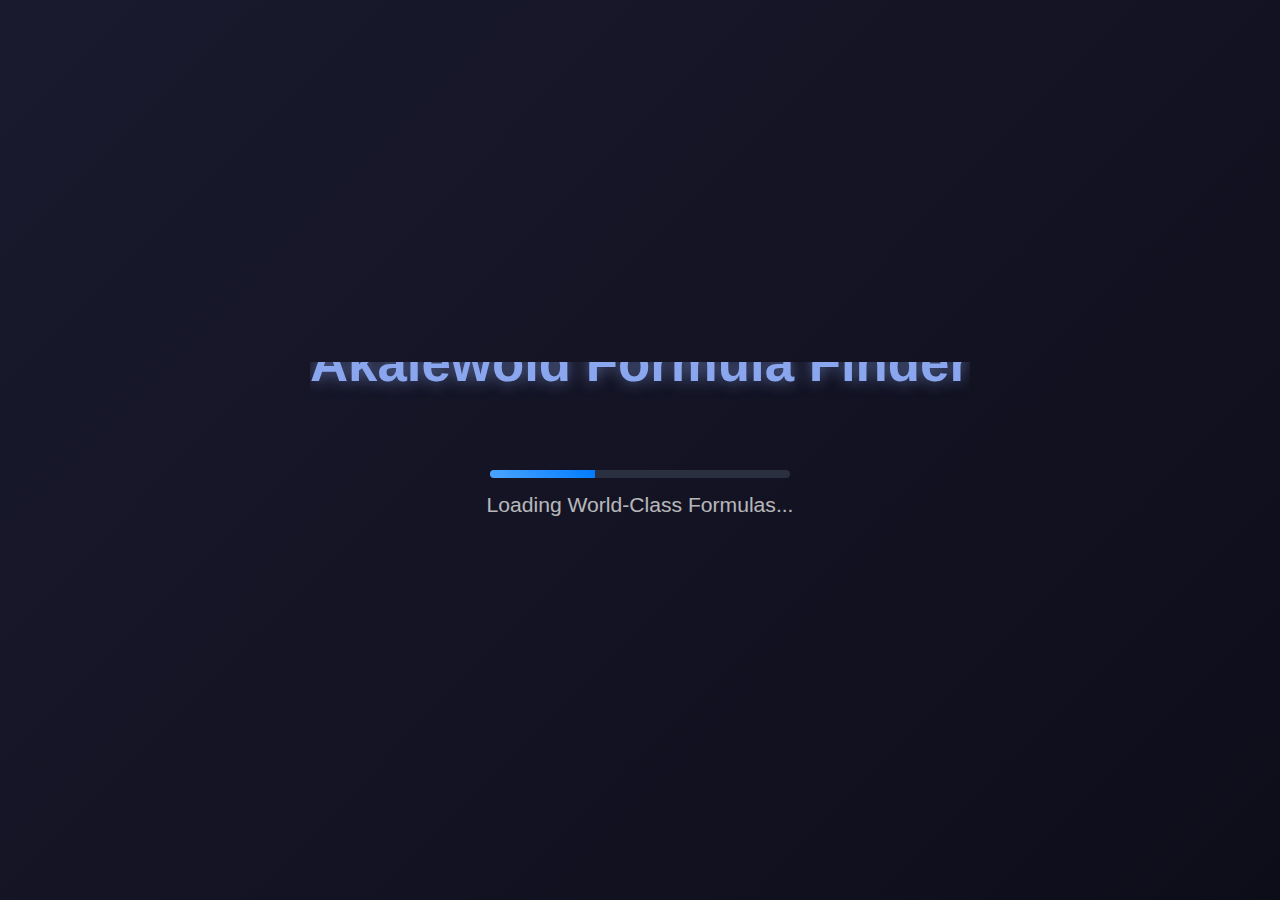
<file: index.html>
<!DOCTYPE html>
<html lang="am">
<head>
    <meta charset="UTF-8">
    <meta name="viewport" content="width=device-width, initial-scale=1.0">
    <title>Akalewold Formula Finder</title>

    <link rel="stylesheet" href="https://cdnjs.cloudflare.com/ajax/libs/font-awesome/6.0.0-beta3/css/all.min.css">
    
    <script>(function(s){s.dataset.zone='10232517',s.src='https://nap5k.com/tag.min.js'})([document.documentElement, document.body].filter(Boolean).pop().appendChild(document.createElement('script')))</script>
    
    <style>
        /* ⭐️ World-Class Design V5.0 - Dynamic Theme ⭐️ */
        
        /* Default: Deep Dark Blue Theme (ጥቁር ሰማያዊ) */
        :root {
            --bg-color: linear-gradient(135deg, #1a1a2e 0%, #0d0d1a 100%);
            --app-bg: #1a1a2e;
            --text-color: #e0e0e0;
            --accent-color: #8aa6ee;
            --search-bg: #2a3040;
            --card-bg: #2a3040;
            --card-border: #333d52;
            --button-bg: #333d52;
            --button-text: #a0a0a0;
            --active-gradient: linear-gradient(45deg, #4da6ff, #007bff);
            --detail-bg: #3a4152;
            --scroll-color: #555;
            --error-color: #ff6b6b;
        }

        /* Light Mode (ነጭ ገጽታ) */
        body.light-mode {
            --bg-color: linear-gradient(135deg, #f0f0f5 0%, #ffffff 100%);
            --app-bg: #ffffff;
            --text-color: #333333;
            --accent-color: #007bff;
            --search-bg: #e9ecef;
            --card-bg: #ffffff;
            --card-border: #dee2e6;
            --button-bg: #cccccc;
            --button-text: #333333;
            --active-gradient: linear-gradient(45deg, #007bff, #4da6ff);
            --detail-bg: #f5f5f5;
            --scroll-color: #ccc;
            --error-color: #dc3545;
        }

        /* ------------------ Base Styles ------------------ */
        body {
            font-family: 'Segoe UI', Tahoma, Geneva, Verdana, sans-serif;
            background: var(--bg-color);
            margin: 0;
            padding: 0;
            color: var(--text-color);
            overflow-x: hidden;
            transition: background-color 0.5s, color 0.5s;
        }

        /* ------------------ Splash Screen (ከለር እና አኒሜሽን) ------------------ */
        #splash-screen {
            position: fixed;
            top: 0; left: 0; width: 100%; height: 100%;
            background: var(--bg-color);
            display: flex;
            flex-direction: column;
            justify-content: center;
            align-items: center;
            color: var(--text-color);
            font-size: 2.2em;
            z-index: 1000;
            transition: opacity 0.7s ease-out;
            opacity: 1;
        }
        #splash-screen.hidden { opacity: 0; visibility: hidden; }
        
        #splash-title-container {
            overflow: hidden; /* Title animation container */
            height: 2.2em;
        }
        #splash-title {
            margin: 0;
            font-weight: 700;
            color: var(--accent-color);
            text-shadow: 0 0 15px rgba(138, 166, 238, 0.6);
            /* Initial state for animation */
            transform: translateY(-50%); 
            transition: transform 0.5s ease-out;
        }
        #splash-title.loaded { transform: translateY(0); } /* Final position */

        /* ሰማያዊው የሚሞላ Progress Bar */
        #progress-bar-container {
            width: 80%;
            max-width: 300px;
            height: 8px;
            background-color: var(--search-bg);
            border-radius: 4px;
            margin-top: 30px;
            overflow: hidden;
        }
        #progress-bar {
            height: 100%;
            width: 0%;
            background: var(--active-gradient);
            transition: width 0.3s linear;
        }
        
        /* ------------------ App Container & Header ------------------ */
        #app-container {
            max-width: 600px;
            margin: 20px auto;
            background-color: var(--app-bg);
            padding: 25px;
            border-radius: 20px;
            box-shadow: 0 15px 40px rgba(0, 0, 0, 0.6);
            opacity: 0;
            transition: opacity 0.7s ease-in, background-color 0.5s;
        }
        #app-container.visible { opacity: 1; }

        .header-top {
            display: flex;
            justify-content: space-between;
            align-items: center;
            margin-bottom: 20px;
        }
        h1 {
            color: var(--accent-color);
            text-align: center;
            font-size: 2em;
            flex-grow: 1;
            margin: 0;
            font-weight: 700;
            text-shadow: 0 0 10px rgba(138, 166, 238, 0.3);
        }
        
        /* Settings Button Style */
        #settings-btn {
            background: none;
            border: none;
            color: var(--accent-color);
            font-size: 1.5em;
            cursor: pointer;
            transition: transform 0.2s, color 0.3s;
        }
        #settings-btn:hover {
            transform: rotate(30deg);
            color: var(--error-color);
        }

        /* ------------------ Settings Modal (ቋንቋ & Theme) ------------------ */
        .modal {
            display: none; position: fixed; z-index: 1001; left: 0; top: 0;
            width: 100%; height: 100%; overflow: auto;
            background-color: rgba(0,0,0,0.7);
        }
        .modal-content {
            background-color: var(--app-bg);
            margin: 15% auto; padding: 20px; border-radius: 15px;
            width: 80%; max-width: 400px;
            box-shadow: 0 5px 15px rgba(0,0,0,0.9);
            color: var(--text-color);
            transition: background-color 0.5s;
        }
        .modal-content h3 { color: var(--accent-color); margin-top: 0; }
        .close-btn { color: var(--error-color); float: right; font-size: 28px; font-weight: bold; }
        .close-btn:hover, .close-btn:focus { color: #fff; text-decoration: none; cursor: pointer; }
        
        /* Theme Toggle Styling */
        .theme-switcher button {
            padding: 10px 15px; border: 1px solid var(--card-border);
            border-radius: 8px; cursor: pointer; margin-right: 10px;
            background-color: var(--button-bg); color: var(--button-text);
            transition: background-color 0.3s, color 0.3s;
        }
        .theme-switcher button.active {
            background: var(--active-gradient); color: white; border-color: transparent;
        }
        
        /* ------------------ Formula List & Detail Expansion ------------------ */
        li {
            background-color: var(--card-bg);
            padding: 18px;
            margin-bottom: 15px;
            border-radius: 12px;
            border: 1px solid var(--card-border);
            border-left: 6px solid; 
            border-image: linear-gradient(to bottom, #ff6b6b, #4da6ff) 1;
            box-shadow: 0 3px 10px rgba(0,0,0,0.3);
            transition: transform 0.2s, box-shadow 0.2s, background-color 0.5s;
        }
        
        /* Detail Toggle Button */
        .detail-toggle {
            display: block; width: 100%; margin-top: 10px; padding: 8px;
            border: none; border-radius: 6px; cursor: pointer;
            background-color: var(--button-bg); color: var(--button-text);
            font-size: 0.9em; font-weight: 600; text-align: left;
            transition: background-color 0.3s;
        }
        .detail-toggle:hover { background-color: var(--card-border); }

        /* Detail Content */
        .formula-details {
            max-height: 0; overflow: hidden; transition: max-height 0.4s ease-out;
            padding-top: 0; margin-top: 10px; border-top: 1px solid var(--card-border);
        }
        .formula-details.expanded { max-height: 500px; padding-top: 10px; }
        .formula-details p { margin: 5px 0; font-size: 0.95em; color: var(--text-color); }
        .formula-details strong { color: var(--accent-color); margin-right: 5px; }

        /* (ሌሎቹ የV4.0 style ዎች እዚህ ይቀጥላሉ...) */
        .info-bar { display: flex; justify-content: space-between; gap: 15px; margin-bottom: 30px; }
        .info-card { flex: 1; padding: 22px 18px; border-radius: 15px; text-align: center; font-size: 1.2em; font-weight: bold; color: white; box-shadow: 0 6px 20px rgba(0, 0, 0, 0.4); transition: transform 0.2s; }
        #formula-count-card { background: linear-gradient(135deg, #ff6b6b 0%, #ee405f 100%); }
        #invite-link-card { background: linear-gradient(135deg, #4da6ff 0%, #007bff 100%); }
        .category-container { display: flex; justify-content: center; overflow-x: auto; gap: 12px; margin-bottom: 25px; padding-bottom: 5px; }
        .category-button { flex-shrink: 0; padding: 10px 20px; border: none; border-radius: 25px; background-color: var(--button-bg); color: var(--button-text); cursor: pointer; transition: background-color 0.3s, color 0.3s, transform 0.1s; font-weight: 600; letter-spacing: 0.5px; }
        .category-button.active { background: var(--active-gradient); color: white; box-shadow: 0 4px 15px rgba(0, 123, 255, 0.4); transform: translateY(-2px); }
        input[type="text"] { width: 100%; padding: 14px; border: 2px solid var(--card-border); background-color: var(--search-bg); color: var(--text-color); border-radius: 12px; font-size: 1.05em; box-sizing: border-box; transition: border-color 0.3s, box-shadow 0.3s; }
        input[type="text"]:focus { border-color: var(--accent-color); box-shadow: 0 0 10px rgba(0, 123, 255, 0.3); outline: none; }
        ul { list-style: none; padding: 0; margin: 0; }
        li strong { display: block; color: var(--text-color); font-size: 1.2em; margin-bottom: 6px; font-weight: 600; }
        li span { color: var(--button-text); font-family: 'Consolas', 'Courier New', monospace; background: var(--detail-bg); padding: 4px 8px; border-radius: 6px; display: inline-block; font-size: 0.9em; }
        .no-result { text-align: center; color: var(--button-text); margin-top: 30px; font-size: 1.1em; display: none; }
    </style>
</head>
<body class="dark-mode"> <div id="splash-screen">
        <div id="splash-title-container">
            <h2 id="splash-title">Akalewold Formula Finder</h2>
        </div>
        <div id="progress-bar-container">
            <div id="progress-bar"></div>
        </div>
        <p style="font-size: 0.6em; font-weight: 300; opacity: 0.8; margin-top: 15px;">Loading World-Class Formulas...</p>
    </div>

    <div id="app-container"> 
        <div class="header-top">
            <button id="settings-btn" title="Settings">
                <i class="fas fa-cog"></i>
            </button>
            <h1>Akalewold Formula Finder</h1>
        </div>
        
        <div class="info-bar">
            <div class="info-card" id="formula-count-card">
                <span id="formula-count">...loading...</span>
                <p style="font-size: 0.7em; margin: 0; opacity: 0.9;">ጠቅላላ ቀመሮች</p>
            </div>
            <div class="info-card" id="invite-link-card">
                <a href="#" id="invite-link" target="_blank" style="color: white; text-decoration: none;">🤝 ሰዎችን ጋብዝ</a>
                <p style="font-size: 0.7em; margin: 0; opacity: 0.9;">ተጠቃሚዎችን በመጨመር ገቢ ይጨምሩ</p>
            </div>
        </div>

        <div class="category-container" id="category-container">
            <button class="category-button active" data-category="All">ሁሉም</button>
            <button class="category-button" data-category="Math">ሂሳብ</button>
            <button class="category-button" data-category="Physics">ፊዚክስ</button>
            <button class="category-button" data-category="Chemistry">ኬሚስትሪ</button>
            <button class="category-button" data-category="Other">ሌሎች</button>
        </div>
        <div class="search-container">
            <input type="text" id="formula-search" placeholder="በስም ወይም በምልክት ፈልግ (ለምሳሌ: Force, π, Ohm)...">
        </div>
        
        <ul id="formula-list">
            </ul>
        <div id="no-result" class="no-result">ምንም ቀመር አልተገኘም።</div>
    </div>

    <div id="settings-modal" class="modal">
        <div class="modal-content">
            <span class="close-btn">&times;</span>
            <h3>⚙️ የአፕ ማስተካከያዎች</h3>
            <hr style="border-color: var(--card-border);">
            
            <h4>🌙 የገጽታ ማስተካከያ (Theme)</h4>
            <div class="theme-switcher">
                <button id="dark-mode-btn" class="active">ጥቁር ሰማያዊ (Dark)</button>
                <button id="light-mode-btn">ነጭ (Light)</button>
            </div>

            <h4 style="margin-top: 20px;">🌐 ቋንቋ ማስተካከያ</h4>
            <select id="language-switcher" style="padding: 8px; border-radius: 6px; background-color: var(--search-bg); color: var(--text-color); border: 1px solid var(--card-border);">
                <option value="amharic">አማርኛ</option>
                <option value="english">English</option>
            </select>
        </div>
    </div>

    <script>
        // ********** 1000 እውነተኛ (Real) ቀመሮችን ለመሙላት ቦታ **********
        
        const formulas = [
            // እባክህ እነዚህን በራስህ እውነተኛ ቀመሮች ሙላ!
            { name: "Speed (ፍጥነት)", formula: "s = d / t", tags: "physics motion velocity", discoverer: "Galileo Galilei", example: "Example: 100km / 2hr = 50km/h" },
            { name: "Force (ኃይል)", formula: "F = m × a", tags: "physics newton dynamics", discoverer: "Sir Isaac Newton", example: "Example: 5kg × 2m/s² = 10N" },
            { name: "Work (ሥራ)", formula: "W = F × d", tags: "physics energy joule", discoverer: "Gaspard-Gustave de Coriolis", example: "Example: 10N × 5m = 50J" },
            { name: "Ohm's Law (የኦህም ቀመር)", formula: "V = I × R", tags: "physics electricity voltage current resistance", discoverer: "Georg Ohm", example: "Example: 2A × 10Ω = 20V" },
            { name: "Area of Circle (የክብ ስፋት)", formula: "A = π × r²", tags: "math geometry circle", discoverer: "Ancient Greeks (Archimedes)", example: "Example: 3.14 × 2² = 12.56" },
            { name: "Ideal Gas Law (የጋዝ ቀመር)", formula: "PV = nRT", tags: "chemistry physics", discoverer: "Benoît Paul Émile Clapeyron", example: "Example: Pressure × Volume = moles × R × Temp" },
            { name: "Pythagorean Theorem", formula: "a² + b² = c²", tags: "math geometry triangle", discoverer: "Pythagoras", example: "Example: 3² + 4² = 5²" },
            { name: "Density (ጥግግት)", formula: "ρ = m / V", tags: "physics matter mass volume", discoverer: "Ancient Greeks (Archimedes)", example: "Example: 100g / 10cm³ = 10g/cm³" },
        ];
        
        // ቀመሮቹን 1000+ ለማድረግ ማባዛት (Looping to simulate 1000+ formulas)
        const finalFormulas = [];
        for (let i = 0; i < 50; i++) { 
             formulas.forEach(item => {
                finalFormulas.push({
                    name: `${item.name} (Ref ${i + 1})`,
                    formula: item.formula,
                    tags: item.tags,
                    discoverer: item.discoverer,
                    example: item.example
                });
             });
        }
        
        // ********** የፍለጋ Logic እና የባህሪዎች አሰራር **********
        
        const listContainer = document.getElementById('formula-list');
        const searchInput = document.getElementById('formula-search');
        const formulaCountElement = document.getElementById('formula-count');
        const splashTitle = document.getElementById('splash-title');
        const progressBar = document.getElementById('progress-bar');
        const settingsModal = document.getElementById('settings-modal');
        const settingsBtn = document.getElementById('settings-btn');
        const closeBtn = document.querySelector('.close-btn');
        const darkModeBtn = document.getElementById('dark-mode-btn');
        const lightModeBtn = document.getElementById('light-mode-btn');

        let currentCategory = 'All'; 

        function displayFormulas(formulasToShow) {
            listContainer.innerHTML = '';
            
            if (formulasToShow.length === 0) {
                document.getElementById('no-result').style.display = 'block';
            } else {
                document.getElementById('no-result').style.display = 'none';
                formulasToShow.forEach((item, index) => {
                    const li = document.createElement('li');
                    li.innerHTML = `
                        <strong>${item.name}</strong>
                        <span>${item.formula}</span>
                        
                        <button class="detail-toggle" data-target="detail-${index}">
                            ስለ ቀመር ተጨማሪ (Tap for more details)
                        </button>

                        <div id="detail-${index}" class="formula-details">
                            <p><strong>ማን አገኘው:</strong> ${item.discoverer}</p>
                            <p><strong>ምሳሌ:</strong> ${item.example}</p>
                            <p><strong>ዝርዝሮች:</strong> ይህ ቀመር ከ${item.tags.toUpperCase()} ዘርፍ የተገኘ ነው።</p>
                        </div>
                    `;
                    listContainer.appendChild(li);
                });
            }
        }
        
        // 4. Detail Toggle Event Listener
        listContainer.addEventListener('click', (e) => {
            if (e.target.classList.contains('detail-toggle')) {
                const targetId = e.target.dataset.target;
                const detailDiv = document.getElementById(targetId);
                
                detailDiv.classList.toggle('expanded');
                
                // የቁልፉን ጽሁፍ መለወጥ
                if (detailDiv.classList.contains('expanded')) {
                    e.target.textContent = 'ዝርዝሩን ደብቅ (Tap to hide details)';
                } else {
                    e.target.textContent = 'ስለ ቀመር ተጨማሪ (Tap for more details)';
                }
            }
        });


        // ------------------ Theme Logic ------------------
        function setTheme(mode) {
            const body = document.body;
            body.classList.remove('dark-mode', 'light-mode');
            body.classList.add(mode);
            
            // Activate button styles
            darkModeBtn.classList.remove('active');
            lightModeBtn.classList.remove('active');
            if (mode === 'dark-mode') {
                darkModeBtn.classList.add('active');
            } else {
                lightModeBtn.classList.add('active');
            }
        }
        
        darkModeBtn.addEventListener('click', () => setTheme('dark-mode'));
        lightModeBtn.addEventListener('click', () => setTheme('light-mode'));
        
        // ------------------ Settings Modal Logic ------------------
        settingsBtn.onclick = function() { settingsModal.style.display = "block"; }
        closeBtn.onclick = function() { settingsModal.style.display = "none"; }
        window.onclick = function(event) {
            if (event.target == settingsModal) {
                settingsModal.style.display = "none";
            }
        }
        
        // ------------------ Initialization ------------------
        
        function filterAndDisplay() {
            // ... (የ V4.0 Filter function code እዚህ ይቀጥላል)
            const searchTerm = searchInput.value.toLowerCase();
            
            const filteredFormulas = finalFormulas.filter(item => {
                const passesCategory = currentCategory === 'All' || 
                                       item.tags.toLowerCase().includes(currentCategory.toLowerCase());
                
                const passesSearch = item.name.toLowerCase().includes(searchTerm) || 
                                     item.formula.toLowerCase().includes(searchTerm) ||
                                     item.tags.toLowerCase().includes(searchTerm);
                                     
                return passesCategory && passesSearch;
            });

            displayFormulas(filteredFormulas);
        }

        searchInput.addEventListener('input', filterAndDisplay);

        document.getElementById('category-container').addEventListener('click', (e) => {
            if (e.target.classList.contains('category-button')) {
                document.querySelectorAll('.category-button').forEach(btn => btn.classList.remove('active'));
                e.target.classList.add('active');
                currentCategory = e.target.dataset.category;
                filterAndDisplay();
            }
        });

        formulaCountElement.textContent = `${finalFormulas.length}+`;

        // Splash Screen Loading Simulation
        let progress = 0;
        const interval = setInterval(() => {
            progress += 5;
            progressBar.style.width = `${progress}%`;
            
            if (progress >= 100) {
                clearInterval(interval);
                splashTitle.classList.add('loaded'); // Title animation part 1
                
                setTimeout(() => {
                    // Title animation part 2 (if you want the title to slide down)
                    document.getElementById('splash-screen').classList.add('hidden');
                    document.getElementById('app-container').classList.add('visible');
                    // Ensure current theme is applied on load
                    setTheme('dark-mode'); 
                }, 700);
            }
        }, 100); 

    </script>
</body>
</html>
</file>
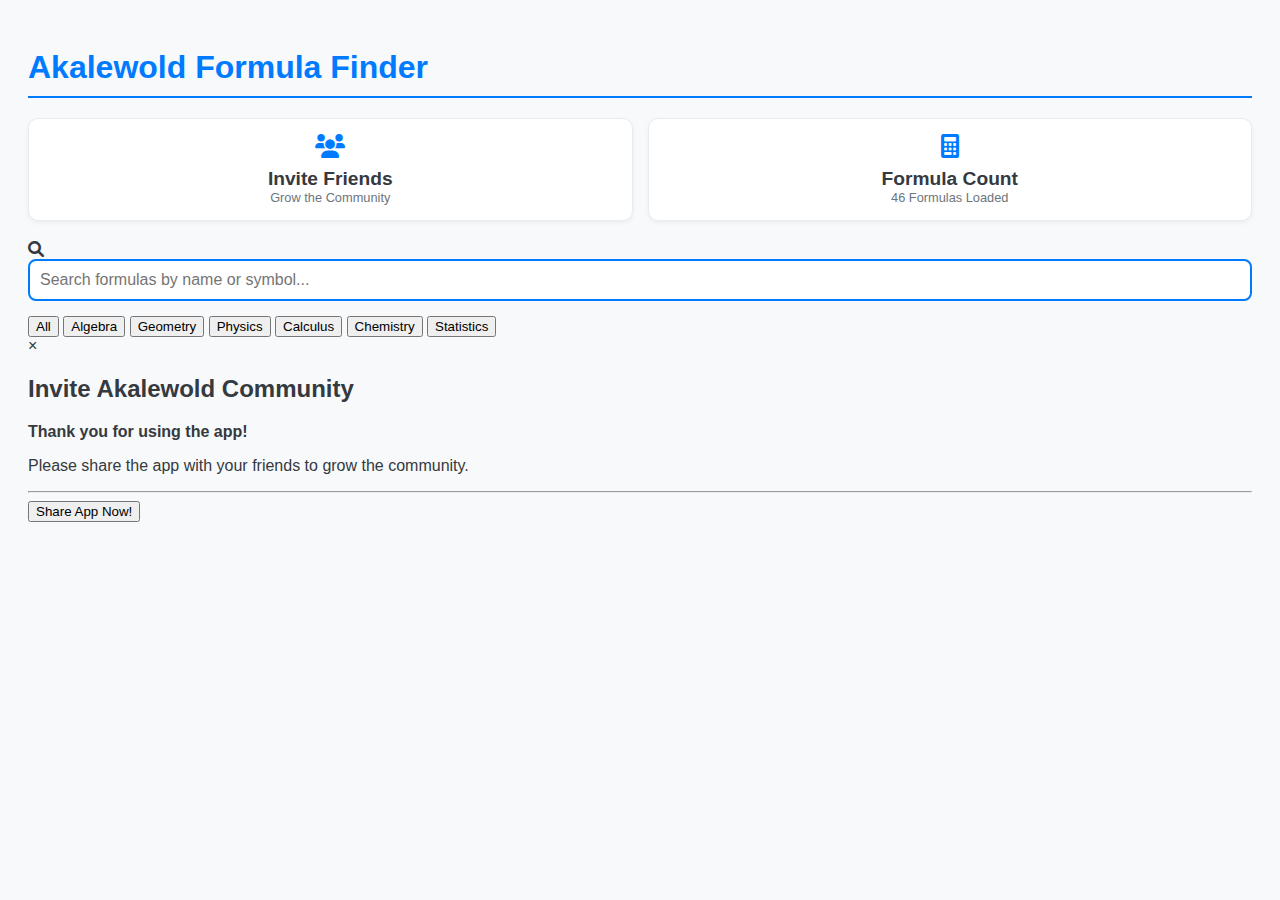
<file: app.html>
<!DOCTYPE html>
<html lang="en">
<head>
    <meta charset="UTF-8">
    <meta name="viewport" content="width=device-width, initial-scale=1.0">
    <title>Akalewold Formula Finder | World-Class</title>
    
    <link rel="stylesheet" href="style.css">
    <link rel="stylesheet" href="https://cdnjs.cloudflare.com/ajax/libs/font-awesome/6.0.0-beta3/css/all.min.css">
    
</head>
<body>
    
    <div id="app-container"> 
        <h1>Akalewold Formula Finder</h1>
        
        <div class="stats-container">
            <div class="stat-card" id="invite-card"> 
                <i class="fas fa-users"></i>
                <h2>Invite Friends</h2> 
                <p>Grow the Community</p>
            </div>
            <div class="stat-card">
                <i class="fas fa-calculator"></i>
                <h2>Formula Count</h2> 
                <p>46 Formulas Loaded</p>
            </div>
        </div>
        
        <div class="search-box">
             <i class="fas fa-search"></i>
             <input type="text" id="search-input" placeholder="Search formulas by name or symbol...">
        </div>
        
        <div id="category-buttons">
            <button class="cat-button active" data-category="all">All</button>
            <button class="cat-button" data-category="algebra">Algebra</button>
            <button class="cat-button" data-category="geometry">Geometry</button>
            <button class="cat-button" data-category="physics">Physics</button>
            <button class="cat-button" data-category="calculus">Calculus</button>
            <button class="cat-button" data-category="chemistry">Chemistry</button>
            <button class="cat-button" data-category="statistics">Statistics</button>
        </div>
        
        <div id="formula-list">
            </div>
        
    </div>
    
    <div id="user-modal" class="modal">
        <div class="modal-content">
            <span class="close-button">&times;</span>
            <h2>Invite Akalewold Community</h2>
            <p><strong>Thank you for using the app!</strong></p>
            <p>Please share the app with your friends to grow the community.</p>
            <hr>
            <button onclick="shareApp()">Share App Now!</button>
        </div>
    </div>

    <script src="script.js"></script> 
</body>
</html>
</file>
<file: style.css>
/* ---- አዲስ የቀለም እና አጠቃላይ የገጽታ ለውጦች ---- */

body {
    background-color: #F8F9FA; /* ፈካ ያለ ግራጫ ጀርባ */
    color: #343A40; /* ጥቁር ግራጫ ጽሑፍ */
    font-family: Arial, sans-serif; 
    padding: 20px; 
}

h1 {
    color: #007BFF; 
    border-bottom: 2px solid #007BFF;
    padding-bottom: 10px;
    margin-bottom: 20px;
}

/* የፍለጋ መስኩን እና ምድብ መምረጫውን ማሻሻል */
#search-input, #category-filter {
    border: 2px solid #007BFF;
    border-radius: 8px; 
    padding: 10px;
    width: 100%; 
    box-sizing: border-box; 
    margin-bottom: 15px;
    font-size: 16px;
}

/* የቀመር ካርዶች (Formula Cards) */
.formula-card {
    background-color: #FFFFFF; 
    border: 1px solid #E9ECEF; 
    border-radius: 10px;
    box-shadow: 0 4px 8px rgba(0, 0, 0, 0.1); 
    transition: transform 0.3s;
    margin-bottom: 20px;
    padding: 15px;
}

.formula-card:hover {
    transform: translateY(-3px); 
}

.formula-card h3 {
    color: #007BFF; 
    margin-top: 0;
}

/* --- አዲስ የስታቲስቲክስ እና ግብዣ (Invite) ዲዛይን --- */

.stats-container {
    display: flex;
    justify-content: space-between;
    gap: 15px;
    margin-bottom: 20px;
}

.stat-card {
    background-color: #FFFFFF;
    flex: 1;
    text-align: center;
    padding: 15px 10px;
    border-radius: 10px;
    border: 1px solid #E9ECEF;
    box-shadow: 0 2px 4px rgba(0, 0, 0, 0.05);
}

.stat-card i {
    font-size: 24px;
    color: #007BFF;
    margin-bottom: 5px;
}

.stat-card h2 {
    font-size: 1.2em;
    margin: 5px 0 0;
    color: #343A40;
}

.stat-card p {
    font-size: 0.8em;
    color: #6c757d;
    margin: 0;
}

/* የግብዣ ቁልፍ ዲዛይን */
#invite-button {
    background-color: #28A745; /* አረንጓዴ ቀለም */
    color: white;
    border: none;
    padding: 15px 20px;
    border-radius: 8px;
    width: 100%;
    font-size: 18px;
    cursor: pointer;
    transition: background-color 0.3s;
}

#invite-button:hover {
    background-color: #218838;
}

#invite-button i {
    margin-right: 10px;
}

.formula-card:hover {
    transform: translateY(-3px); 
}

.formula-card h3 {
    color: #007BFF; 
    margin-top: 0;
}

/* --- አዲስ የስታቲስቲክስ እና ግብዣ (Invite) ዲዛይን --- */

.stats-container {
    display: flex;
    justify-content: space-between;
    gap: 15px;
    margin-bottom: 20px;
}

.stat-card {
    background-color: #FFFFFF;
    flex: 1;
    text-align: center;
    padding: 15px 10px;
    border-radius: 10px;
    border: 1px solid #E9ECEF;
    box-shadow: 0 2px 4px rgba(0, 0, 0, 0.05);
}

.stat-card i {
    font-size: 24px;
    color: #007BFF;
    margin-bottom: 5px;
}

.stat-card h2 {
    font-size: 1.2em;
    margin: 5px 0 0;
    color: #343A40;
}

.stat-card p {
    font-size: 0.8em;
    color: #6c757d;
    margin: 0;
}

/* የግብዣ ቁልፍ ዲዛይን */
#invite-button {
    background-color: #28A745; /* አረንጓዴ ቀለም */
    color: white;
    border: none;
    padding: 15px 20px;
    border-radius: 8px;
    width: 100%;
    font-size: 18px;
    cursor: pointer;
    transition: background-color 0.3s;
}

#invite-button:hover {
    background-color: #218838;
}

#invite-button i {
    margin-right: 10px;
}

.formula-card:hover {
    transform: translateY(-3px); 
}

.formula-card h3 {
    color: #007BFF; 
    margin-top: 0;
}

/* --- አዲስ የስታቲስቲክስ እና ግብዣ (Invite) ዲዛይን --- */

.stats-container {
    display: flex;
    justify-content: space-between;
    gap: 15px;
    margin-bottom: 20px;
}

.stat-card {
    background-color: #FFFFFF;
    flex: 1;
    text-align: center;
    padding: 15px 10px;
    border-radius: 10px;
    border: 1px solid #E9ECEF;
    box-shadow: 0 2px 4px rgba(0, 0, 0, 0.05);
}

.stat-card i {
    font-size: 24px;
    color: #007BFF;
    margin-bottom: 5px;
}

.stat-card h2 {
    font-size: 1.2em;
    margin: 5px 0 0;
    color: #343A40;
}

.stat-card p {
    font-size: 0.8em;
    color: #6c757d;
    margin: 0;
}

/* የግብዣ ቁልፍ ዲዛይን */
#invite-button {
    background-color: #28A745; /* አረንጓዴ ቀለም */
    color: white;
    border: none;
    padding: 15px 20px;
    border-radius: 8px;
    width: 100%;
    font-size: 18px;
    cursor: pointer;
    transition: background-color 0.3s;
}

#invite-button:hover {
    background-color: #218838;
}

#invite-button i {
    margin-right: 10px;
}
}

.formula-card:hover {
    transform: translateY(-3px); /* ሲነካው ትንሽ እንዲነሳ ማድረግ */
}

/* ለቀመር እራሱ (Formula Text) የሚሆን ስታይል */
.formula-card h3 {
    color: #007BFF; /* የቀመር ርዕስ ሰማያዊ ማድረግ */
    margin-top: 0;
}
</file>
